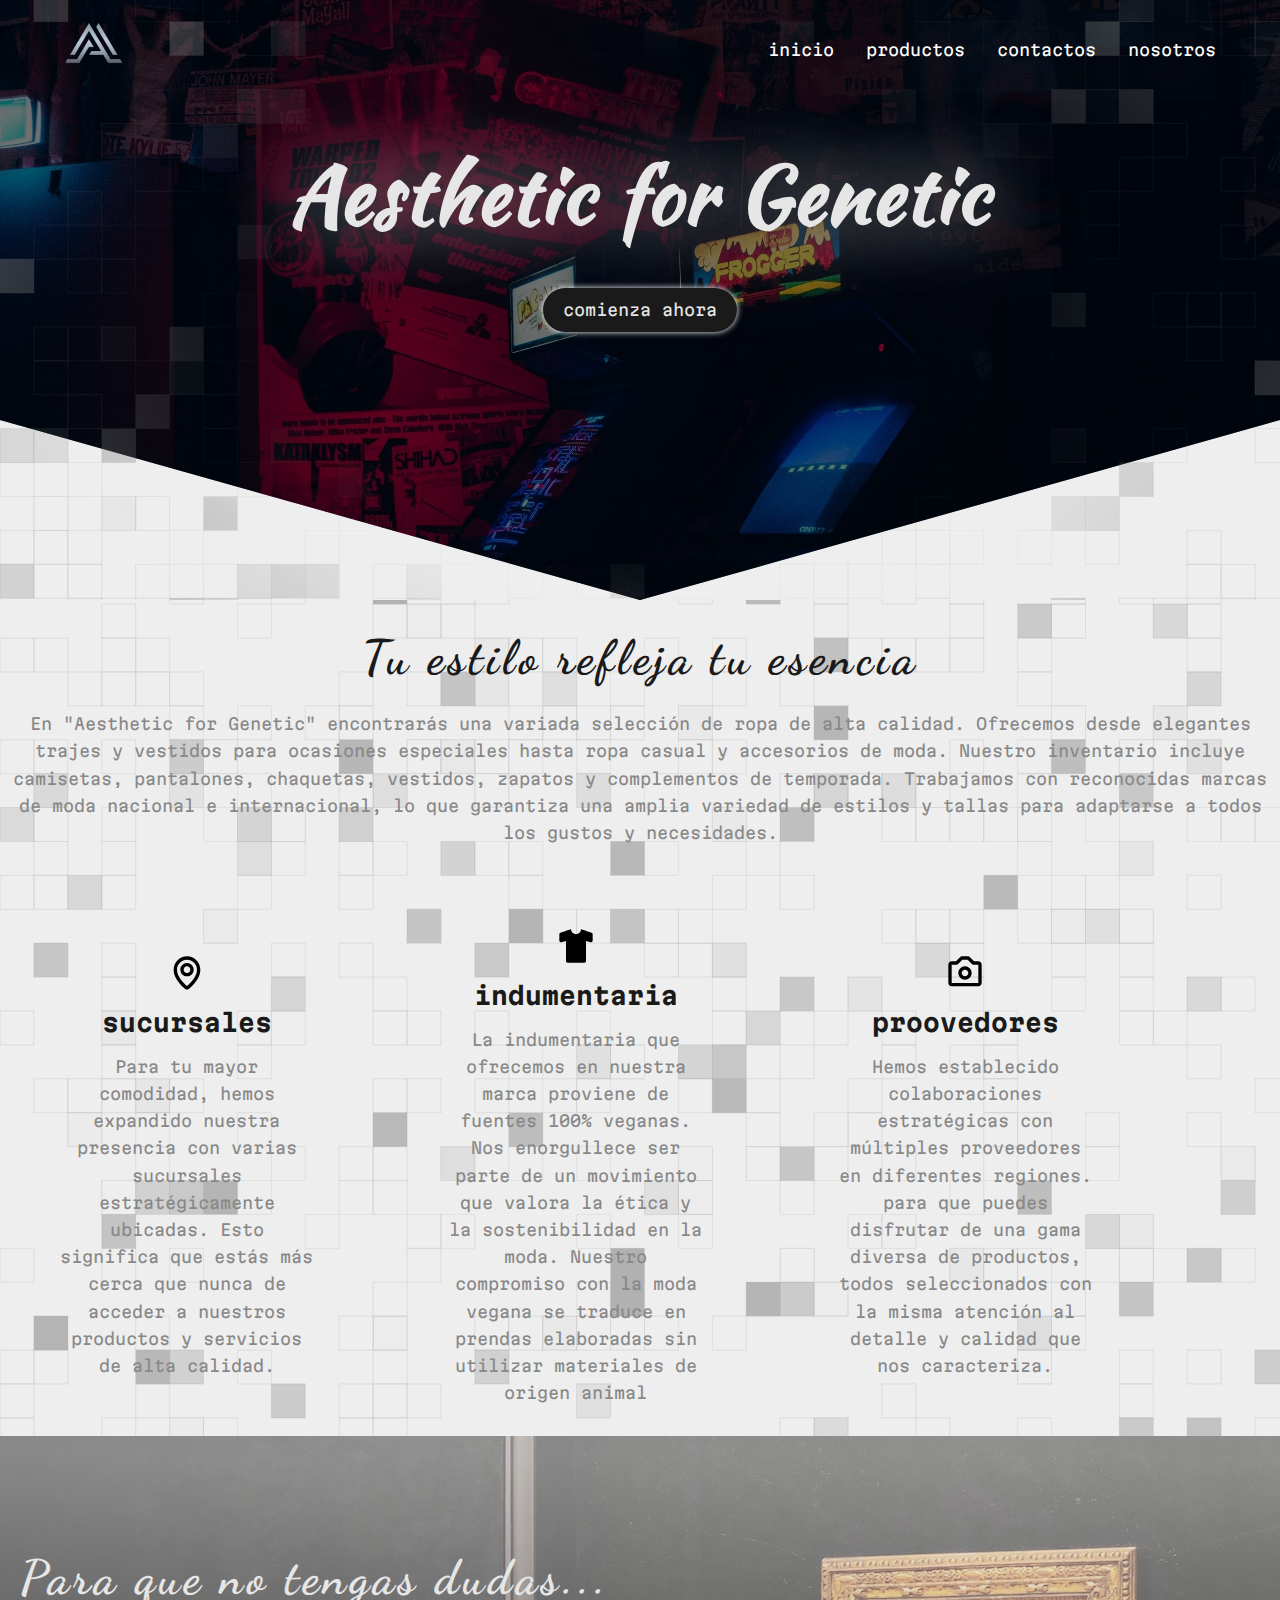
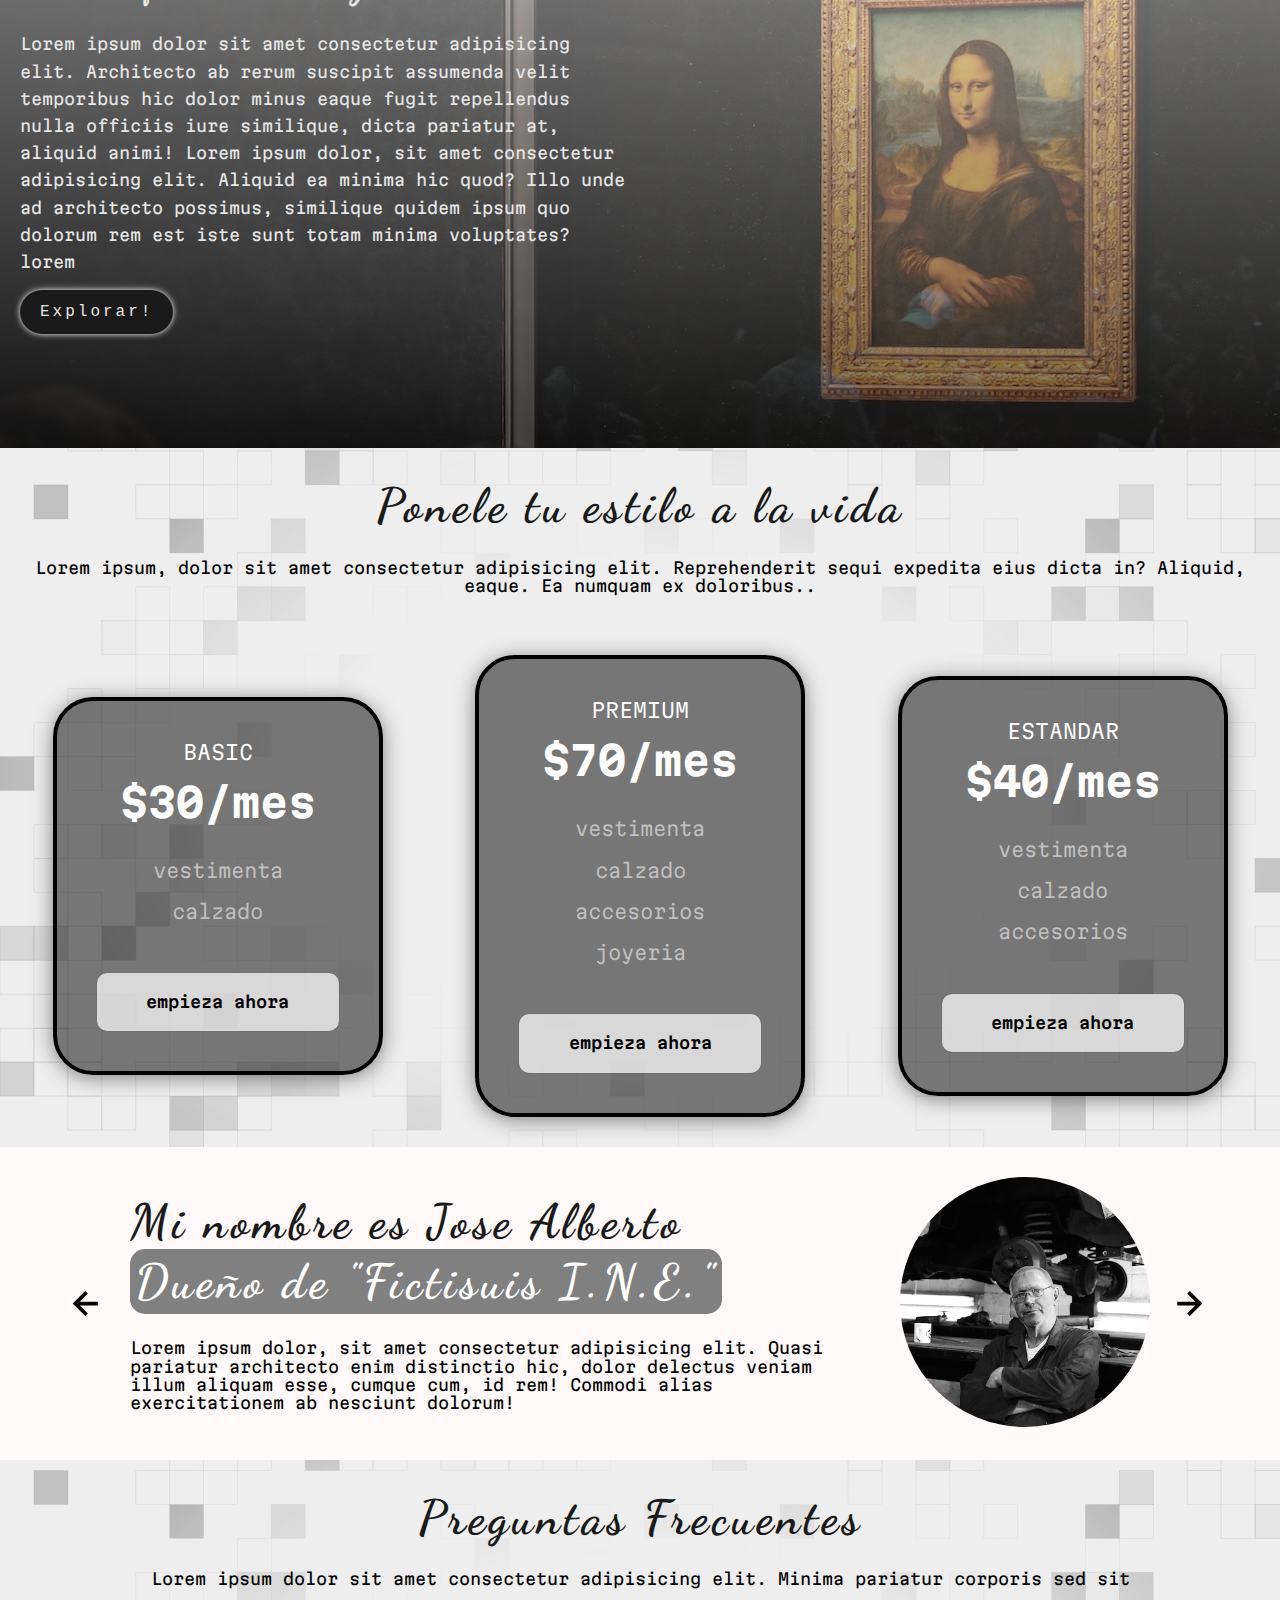
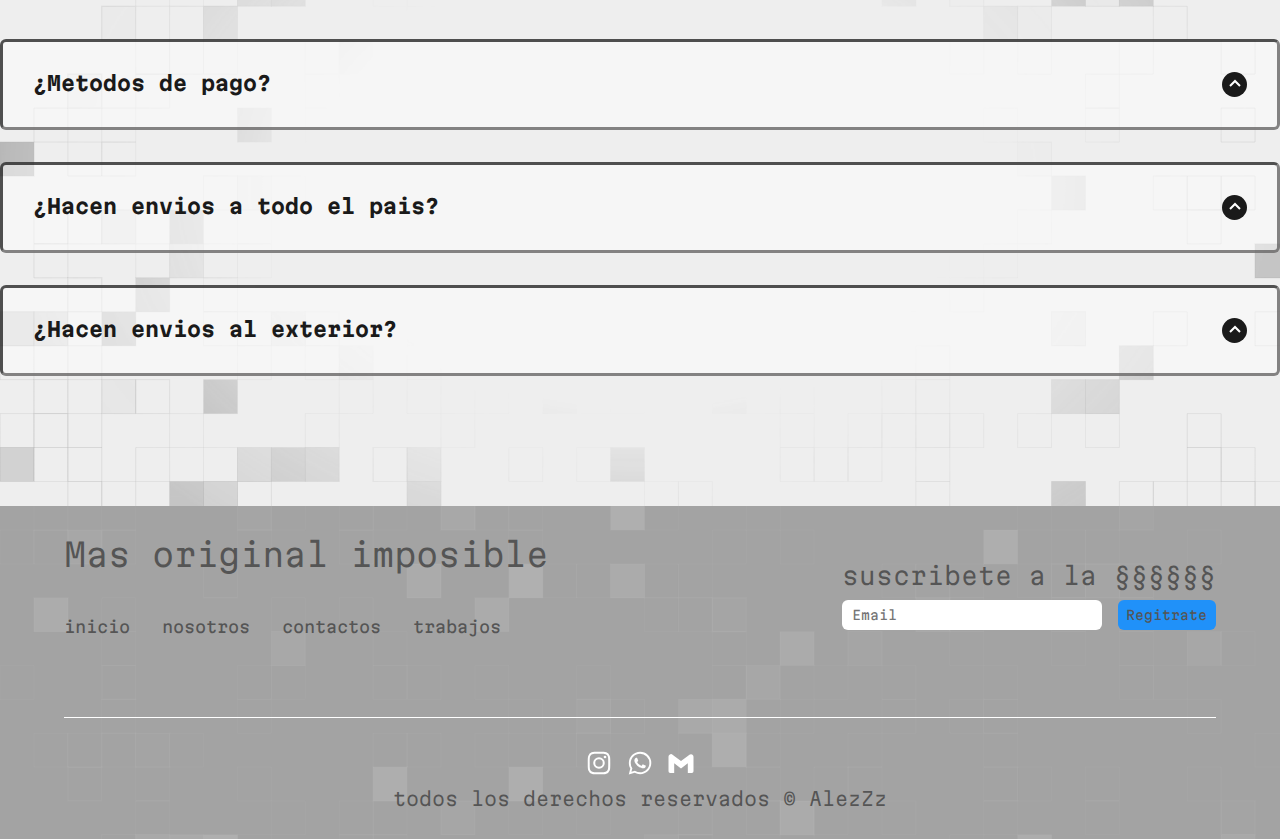
<file: index.html>
<!DOCTYPE html>
<html lang="en">
<head>
    <meta charset="UTF-8">
    <meta name="viewport" content="width=device-width, initial-scale=1.0">
    <title>A for G</title>
    <link rel="shortcut icon" href="./imagenes/logo.png" type="imagenes/x-icon" >
    <link rel="stylesheet" href="./css/normalize.css">
    <link rel="stylesheet" href="./css/style.css">
</head>
<body>
    
    <header class="hero">
        <nav class="nav container">
            <div class="nav_logo">
                <a href="index.html" class="nav_link"> <img src="./imagenes/logo.png" class="nav_logo"> </a>
            </div>


            <ul class="nav_link nav_link-menu">
                <li class="nav_items"><a href="index.html" class="nav_link"> inicio </a></li>
                <li class="nav_items"><a href="./trabajo.html" class="nav_link">productos</a></li>
                <li class="nav_items"><a href="./contactos.html" class="nav_link">contactos</a></li>
                <li class="nav_items"><a href="./nosotros.html" class="nav_link">nosotros </a></li>
                <img src="./imagenes/close.svg"  class="nav_close">
            </ul>  
            
           <div class="nav_menu">
            <img src="./imagenes/menu.svg" alt="" class="nav_img">
        </div>
        </nav>
        <section class="hero_container container" >
            <h1 class="hero_title">Aesthetic for Genetic</h1>

            <a id="comienzo" class="cta">comienza ahora</a>
        </section>
    </header>

    <main>
        <section class="container about">
            <h2 class="subtitle" >Tu estilo refleja tu esencia</h2>
            <p class="about_paragraph" >En "Aesthetic for Genetic" encontrarás una variada selección de ropa de alta calidad. Ofrecemos desde elegantes trajes y vestidos para ocasiones especiales hasta ropa casual y accesorios de moda. Nuestro inventario incluye camisetas, pantalones, chaquetas, vestidos, zapatos y complementos de temporada. Trabajamos con reconocidas marcas de moda nacional e internacional, lo que garantiza una amplia variedad de estilos y tallas para adaptarse a todos los gustos y necesidades.</p>
        
        <div class="about_main">
            <article class="about_icons">
                <img src="./imagenes/mpa.svg" class="about_icon">
                <h2 class="abouttitle">sucursales</h2>
                <p class="about_paragraph">Para tu mayor comodidad, hemos expandido nuestra presencia con varias sucursales estratégicamente ubicadas. Esto significa que estás más cerca que nunca de acceder a nuestros productos y servicios de alta calidad.</p>
            </article>

            <article class="about_icons">
                <img src="./imagenes/remera.svg" class="about_icon">
                <h2 class="abouttitle">indumentaria</h2>
                <p class="about_paragraph">La indumentaria que ofrecemos en nuestra marca proviene de fuentes 100% veganas. Nos enorgullece ser parte de un movimiento que valora la ética y la sostenibilidad en la moda. Nuestro compromiso con la moda vegana se traduce en prendas elaboradas sin utilizar materiales de origen animal</p>
            </article>

            <article class="about_icons">
                <img src="./imagenes/herramienta.svg" class="about_icon">
                <h2 class="abouttitle">proovedores</h2>
                <p class="about_paragraph"> Hemos establecido colaboraciones estratégicas con múltiples proveedores en diferentes regiones. para que puedes disfrutar de una gama diversa de productos, todos seleccionados con la misma atención al detalle y calidad que nos caracteriza.</p>
            </article>
        </div>
    </section>

    <section class="knowledge" id="presentacion">
        <div class="knowledge_container">
            <div class="knowledge_text">
                <h2 class="knowledge_subtitle subtitle" >Para que no tengas dudas...</h2>
                <p class="knowledge_paragraph">Lorem ipsum dolor sit amet consectetur adipisicing elit. Architecto ab rerum suscipit assumenda velit temporibus hic dolor minus eaque fugit repellendus nulla officiis iure similique, dicta pariatur at, aliquid animi! Lorem ipsum dolor, sit amet consectetur adipisicing elit. Aliquid ea minima hic quod? Illo unde ad architecto possimus, similique quidem ipsum quo dolorum rem est iste sunt totam minima voluptates? lorem</p>
                <a href="./trabajo.html" class="cta cta_know">Explorar!</a>
            </div>

            <figure class="knowledge_picture">
                <img src="./imagenes/elefante.svg" class="knowledge_img">
            </figure>

        </div>
    </section>

    <section class="price container">
        <h2 class="subtitle">Ponele tu estilo a la vida</h2>
        <p>Lorem ipsum, dolor sit amet consectetur adipisicing elit. Reprehenderit sequi expedita eius dicta in? Aliquid, eaque. Ea numquam ex doloribus..</p>
        
        <div class="price_table">
            <div class="price_element">
            <p class="price_name">BASIC</p>
            <h3 class="price_price">$30/mes</h3>

            <div class="price_items">
                <p class="price_features">vestimenta</p>
                <p class="price_features">calzado</p>
            </div>

            

            <a href="#" class="price_cta">empieza ahora</a>
        </div>

        <div class="price_element">
        <p class="price_name">PREMIUM</p>
        <h3 class="price_price">$70/mes</h3>

        <div class="price_items">
            <p class="price_features">vestimenta</p>
            <p class="price_features">calzado</p>
            <p class="price_features">accesorios</p>
            <p class="price_features">joyeria</p>
        </div>

        

        <a href="#" class="price_cta">empieza ahora</a>
       </div>
        
    <div class="price_element">
    <p class="price_name">ESTANDAR</p>
    <h3 class="price_price">$40/mes</h3>

    <div class="price_items">
        <p class="price_features">vestimenta</p>
        <p class="price_features">calzado</p>
        <p class="price_features">accesorios</p>
    </div>

    

    <a href="#" class="price_cta">empieza ahora</a>
    </div>


    </div>


    <div class="algo"></div>

    </section>

    <section class="testimony">
        <div class="testimony_container container">
            <img src="./imagenes/leftarrow.svg" class="testimony_arrow" id="before">

            <section class="testimony_body testimony_body--show" data-id="1">
                <div class="testimony_text">
                    <h2 class="subtitle">Mi nombre es Jose Alberto <span class="testimony_course">Dueño de "Fictisuis I.N.E."</span></h2>
                    <p class="testimony_review">Lorem ipsum dolor, sit amet consectetur adipisicing elit. Quasi pariatur architecto enim distinctio hic, dolor delectus veniam illum aliquam esse, cumque cum, id rem! Commodi alias exercitationem ab nesciunt dolorum!</p>
                </div>
                
                <figure class="testimony_picture">
                    <img src="./imagenes/viejo.jpg"  class="testimony_img">
                </figure>

            </section>

            <section class="testimony_body" data-id="2">
                <div class="testimony_text">
                    <h2 class="subtitle">Mi nombre es Tobi <span class="testimony_course">Empleado de AfG

                    </span></h2>
                    <p class="testimony_review">Lorem ipsum dolor, sit amet consectetur adipisicing elit. Quasi pariatur architecto enim distinctio hic, dolor delectus veniam illum aliquam esse,!</p>
                </div>
                
                <figure class="testimony_picture">
                    <img src="./imagenes/tobi.jpg"  class="testimony_img">
                </figure>

            </section>

            <section class="testimony_body " data-id="3">
                <div class="testimony_text">
                    <h2 class="subtitle">José Francisco <span class="testimony_course">Presidente Argentino</span></h2>
                    <p class="testimony_review">Lorem ipsum dolor sit amet consectetur adipisicing elit. Dicta neque consequuntur numquam ratione eius pariatur, odit quae aut tenetur ullam cumque quaerat possimus debitis accusantium voluptates delectus nihil veniam architecto?</p>
                </div>
                
                <figure class="testimony_picture">
                    <img src="./imagenes/fundador.jpg"  class="testimony_img">
                </figure>

            </section>


            <img src="./imagenes/rightarrow.svg" class="testimony_arrow" id="next">
        </div>
    </section>

    <section class="questions container">
        <h2 class="subtitle">Preguntas Frecuentes</h2>
        <p class="questions_paragraph">Lorem ipsum dolor sit amet consectetur adipisicing elit. Minima pariatur corporis sed sit </p>

        <section class="questions_container">
            <article class="questions_padding">
                <div class="questions_answer">
                    <h3 class="questions_title">¿Metodos de pago?
                        <span class="questions_arrow"> 
                            <img src="./imagenes/arrow.svg" class="questions_img">
                        </span>
                    </h3>

                    <p class="questions_show">Lorem ipsum dolor, sit amet consectetur adipisicing elit. Tempore dolores repellat doloribus quaerat vero animi fugiat, autem iste perspiciatis ipsum incidunt quo hic maxime consectetur vel eum reprehenderit illum esse!Lorem Lorem ipsum dolor sit amet consectetur adipisicing elit. Eum quaerat quam, recusandae, necessitatibus debitis est nemo doloribus ducimus nobis atque corporis illum. Temporibus quaerat voluptates nulla? Dicta minus repudiandae voluptatibus?</p>
                </div>
            </article>
            <article class="questions_padding">
                <div class="questions_answer">
                    <h3 class="questions_title">¿Hacen envios a todo el pais?
                        <span class="questions_arrow"> 
                            <img src="./imagenes/arrow.svg" class="questions_img">
                        </span>
                    </h3>

                    <p class="questions_show">Lorem ipsum dolor, sit amet consectetur adipisicing elit. Tempore dolores repellat doloribus quaerat vero animi fugiat, autem iste perspiciatis ipsum incidunt quo hic maxime consectetur vel eum reprehenderit illum esse!Lorem Lorem ipsum dolor sit amet consectetur adipisicing elit. Eum quaerat quam, recusandae, necessitatibus debitis est nemo doloribus ducimus nobis atque corporis illum. Temporibus quaerat voluptates nulla? Dicta minus repudiandae voluptatibus?</p>
                </div>
            </article>
            <article class="questions_padding">
                <div class="questions_answer">
                    <h3 class="questions_title">¿Hacen envios al exterior?
                        <span class="questions_arrow"> 
                            <img src="./imagenes/arrow.svg" class="questions_img">
                        </span>
                    </h3>

                    <p class="questions_show">Lorem ipsum dolor, sit amet consectetur adipisicing elit. Tempore dolores repellat doloribus quaerat vero animi fugiat, autem iste perspiciatis ipsum incidunt quo hic maxime consectetur vel eum reprehenderit illum esse!Lorem Lorem ipsum dolor sit amet consectetur adipisicing elit. Eum quaerat quam, recusandae, necessitatibus debitis est nemo doloribus ducimus nobis atque corporis illum. Temporibus quaerat voluptates nulla? Dicta minus repudiandae voluptatibus?</p>
                </div>
            </article>
        </section>

    </section>

    </main>

    <footer class="footer">
        <section class="footer_container container">
            <nav class="nav nav--footer">
                <h2 class="footer_title">Mas original imposible</h2>

             <ul class="nav_link nav_link--footer">
                <li class="nav_items">
                    <a href="#" class="nav_link_footer"> inicio </a>
                </li>
                <li class="nav_items">
                    <a href="./nosotros.html" class="nav_link_footer">nosotros</a>
                </li>
                <li class="nav_items">
                    <a href="./contactos.html" class="nav_link_footer">contactos</a>
                </li>
                <li class="nav_items">
                    <a href="./trabajo.html" class="nav_link_footer">trabajos</a>
                </li>
             </ul>

            </nav>

            <form class="footer_form">
                <h2 class="footer_newsletter">suscribete a la §§§§§§</h2>
                <div class="footer_inputs">
                    <input type="email" placeholder="Email" class="footer_input">
                    <input type="submit" value="Regitrate" class="footer_submit">
                </div>
            </form>

        </section>

        <section class="footer_copy container">
            <div class="footer_social">
                <a href="#" class="footer_icons"><img src="./imagenes/intagram.svg" class="footer_img"></a>
                <a href="#" class="footer_icons"><img src="./imagenes/whatsapp.svg" class="footer_img"></a>
                <a href="#" class="footer_icons"><img src="./imagenes/mail.svg" class="footer_img"></a>
            </div>
        
            <h3 class="footer_copyright">todos los derechos reservados &copy; AlezZz</h3>
        </section>

    </footer>

    <script src="./js/comienzo.js"></script>
    <script src="./js/slider.js"></script>
    <script src="./js/questions.js"></script>
    <script src="./js/menu.js"></script>
</body>
</html>
</file>
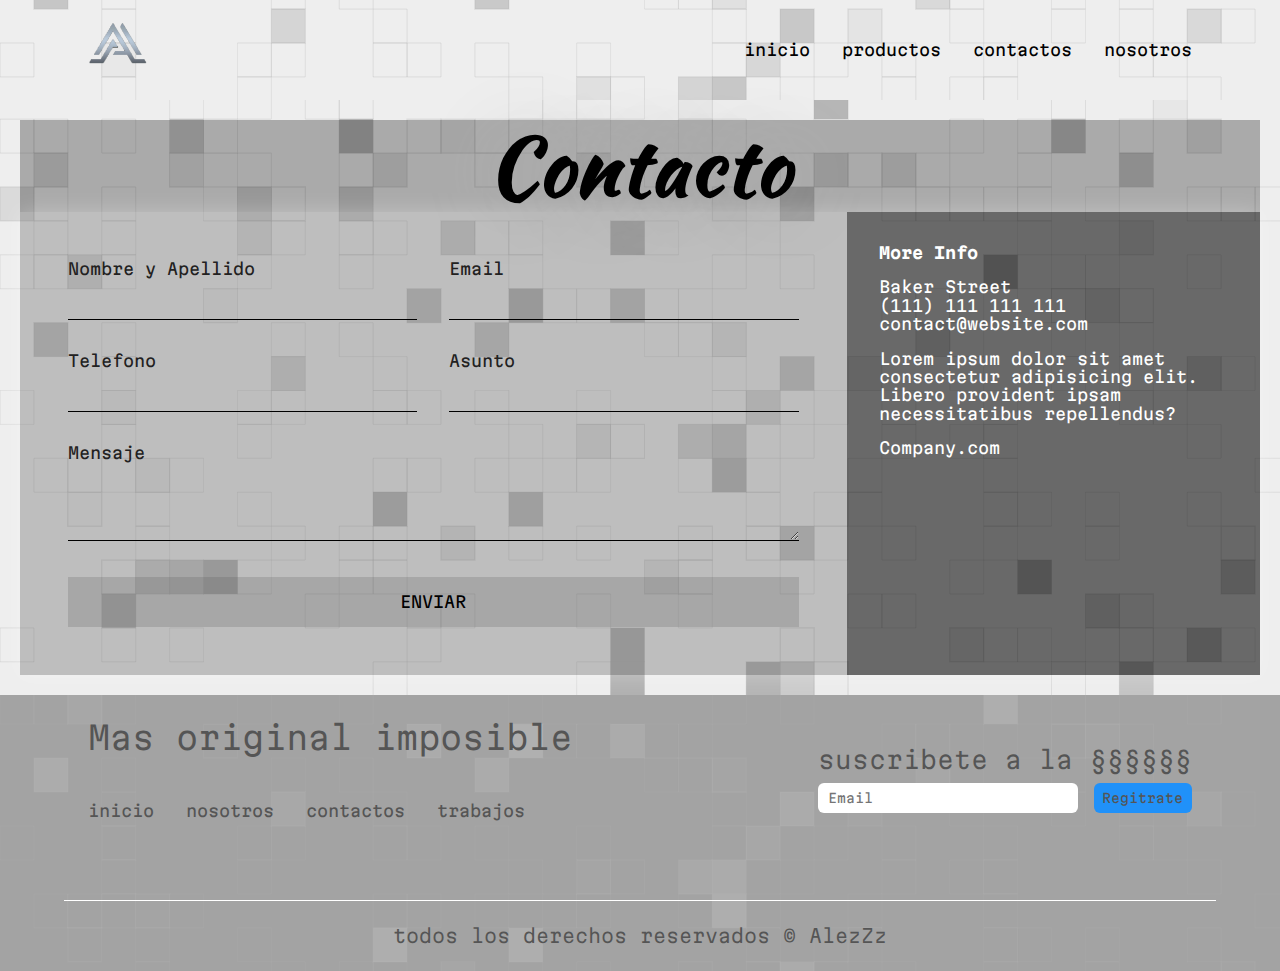
<file: contactos.html>
<!DOCTYPE html>
<html lang="es">
<head>
    <meta charset="UTF-8">
    <meta name="viewport" content="width=device-width, initial-scale=1.0">
    <title>A for G</title>
    <link rel="shortcut icon" href="./imagenes/logo.png" type="imagenes/x-icon" >
        <!-- FONT AWESOME -->
        <link rel="stylesheet" href="https://use.fontawesome.com/releases/v5.8.1/css/all.css" integrity="sha384-50oBUHEmvpQ+1lW4y57PTFmhCaXp0ML5d60M1M7uH2+nqUivzIebhndOJK28anvf" crossorigin="anonymous">
    <link rel="stylesheet" href="./css/normalize.css">
    <link rel="stylesheet" href="./css/st_contactos.css">
</head>
<body>
    
    <header class="hero">
        <nav class="nav container">
            <div class="nav_logo">
                <a href="index.html" class="nav_link"> <img src="./imagenes/logo.png" class="nav_logo"> </a>
            </div>


            <ul class="nav_link nav_link-menu">
                <li class="nav_items"><a href="./index.html" class="nav_link"> inicio </a></li>
                <li class="nav_items"><a href="./trabajo.html" class="nav_link">productos</a></li>
                <li class="nav_items"><a href="contactos.html" class="nav_link">contactos</a></li>
                <li class="nav_items"><a href="./nosotros.html" class="nav_link">nosotros </a></li>
                <img src="./imagenes/close.svg"  class="nav_close">
            </ul>  
            
           <div class="nav_menu">
            <img src="./imagenes/menu.svg"  class="nav_img">
        </div>
        </nav>
    </header>

    <div class="content">

        <h1 class="logo">Contacto</h1>

        <div class="contact-wrapper animated bounceInUp">
            <div class="contact-form">
                <form action="">
                    <p>
                        <label>Nombre y Apellido</label>
                        <input type="text" name="fullname">
                    </p>
                    <p>
                        <label>Email</label>
                        <input type="email" name="email">
                    </p>
                    <p>
                        <label>Telefono</label>
                        <input type="tel" name="phone">
                    </p>
                    <p>
                        <label>Asunto</label>
                        <input type="text" name="affair">
                    </p>
                    <p class="block">
                       <label>Mensaje</label> 
                        <textarea name="message" rows="3"></textarea>
                    </p>
                    <p class="block">
                        <button>
                            Enviar
                        </button>
                    </p>
                </form>
            </div>
            <div class="contact-info">
                <h4>More Info</h4>
                <ul>
                    <li><i class="fas fa-map-marker-alt"></i> Baker Street</li>
                    <li><i class="fas fa-phone"></i> (111) 111 111 111</li>
                    <li><i class="fas fa-envelope-open-text"></i> contact@website.com</li>
                </ul>
                <p>Lorem ipsum dolor sit amet consectetur adipisicing elit. Libero provident ipsam necessitatibus repellendus?</p>
                <p>Company.com</p>
            </div>
        </div>

    </div>


    <footer class="footer">
        <section class="footer_container container">
            <nav class="nav nav--footer">
                <h2 class="footer_title">Mas original imposible</h2>

             <ul class="nav_link nav_link--footer">
                <li class="nav_items">
                    <a href="./index.html" class="nav_link_footer"> inicio </a>
                </li>
                <li class="nav_items">
                    <a href="./nosotros.html" class="nav_link_footer">nosotros </a>
                </li>
                <li class="nav_items">
                    <a href="./contactos.html" class="nav_link_footer">contactos</a>
                </li>
                <li class="nav_items">
                    <a href="./trabajo.html" class="nav_link_footer">trabajos</a>
                </li>
             </ul>

            </nav>

            <form class="footer_form">
                <h2 class="footer_newsletter">suscribete a la §§§§§§</h2>
                <div class="footer_inputs">
                    <input type="email" placeholder="Email" class="footer_input">
                    <input type="submit" value="Regitrate" class="footer_submit">
                </div>
            </form>

        </section>

        <section class="footer_copy container">
            <!-- <div class="footer_social">
                <a href="#" class="footer_icons"><img src="./imagenes/intagram.svg" class="footer_img"></a>
                <a href="#" class="footer_icons"><img src="./imagenes/whatsapp.svg" class="footer_img"></a>
                <a href="#" class="footer_icons"><img src="./imagenes/mail.svg" class="footer_img"></a>
            </div> -->
        
            <h3 class="footer_copyright">todos los derechos reservados &copy; AlezZz</h3>
        </section>

    </footer>

    <!-- <script src="./js/comienzo.js"></script>
    <script src="./js/slider.js"></script>
    <script src="./js/questions.js"></script>
    <script src="./js/menu.js"></script> -->
</body>
</html>
</file>
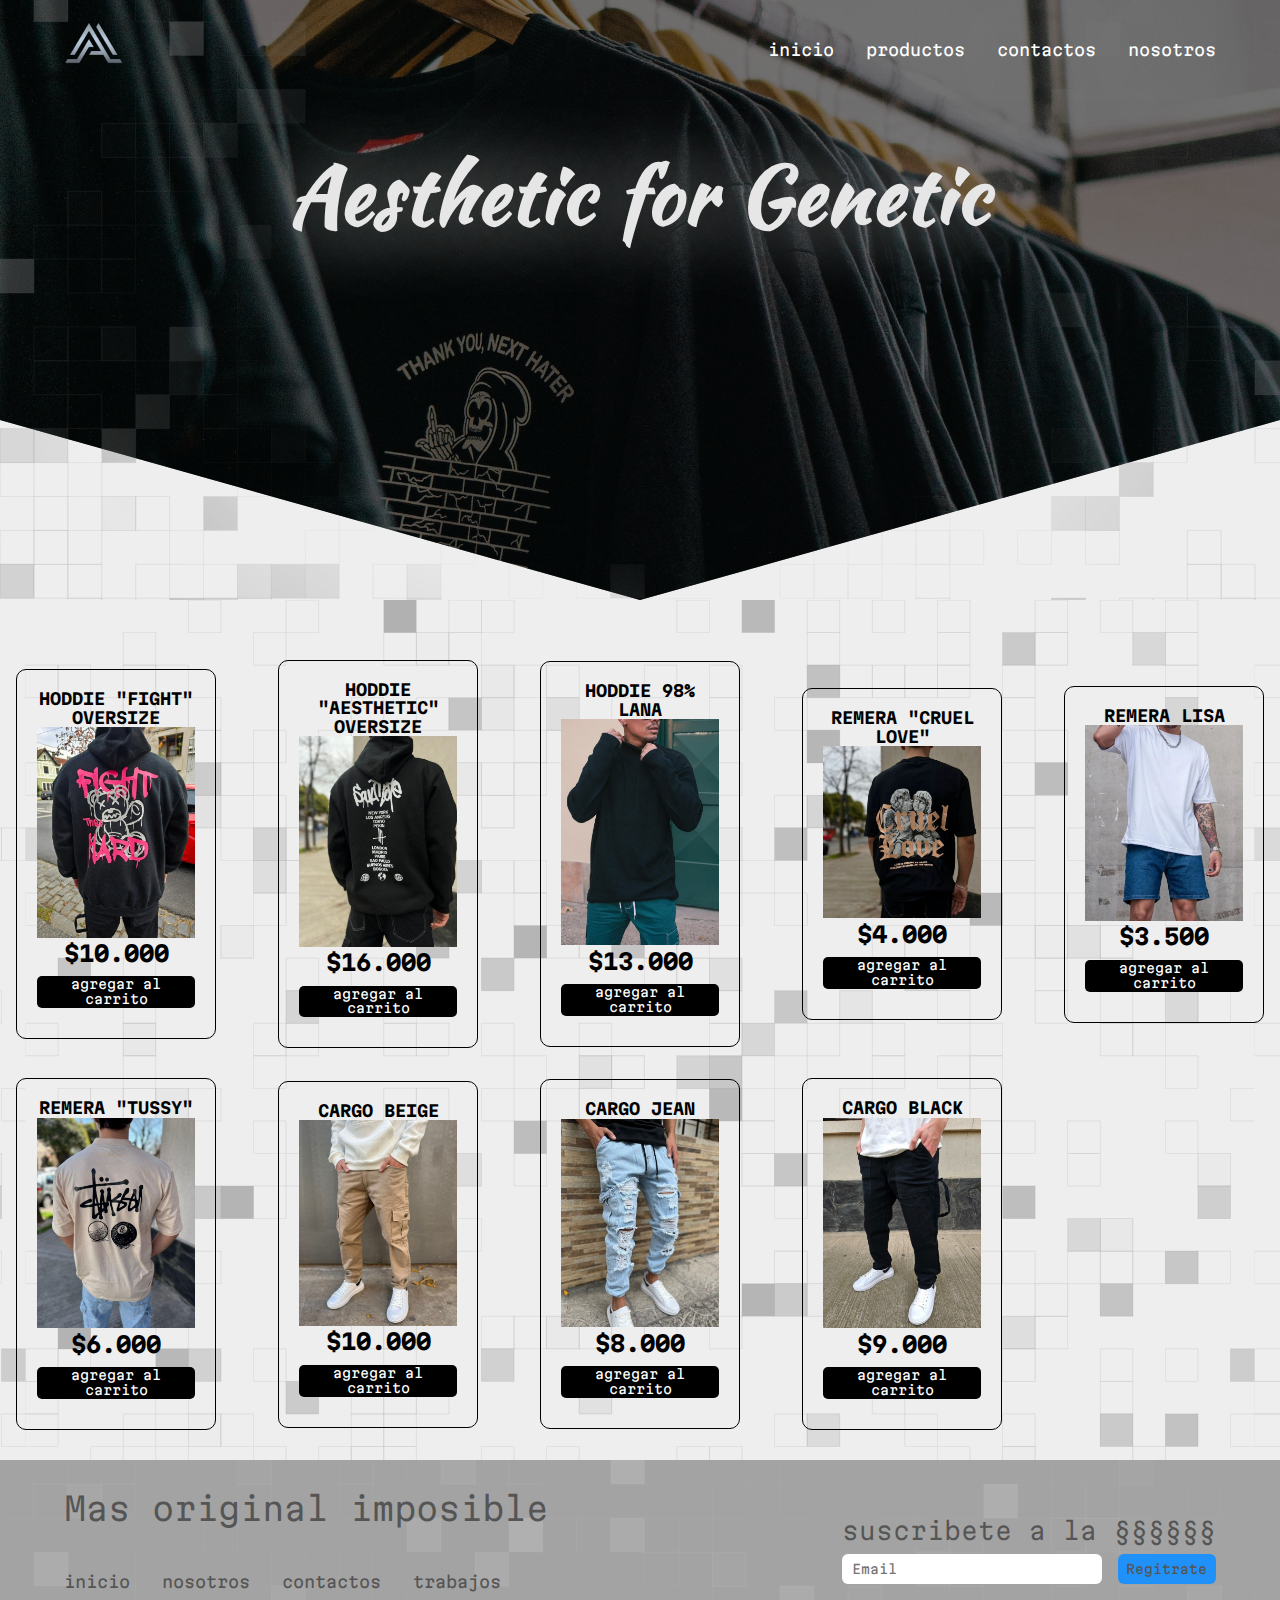
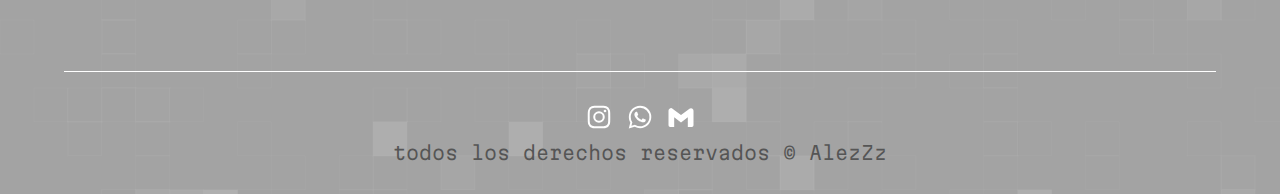
<file: trabajo.html>
<!DOCTYPE html>
<html lang="en">
<head>
    <meta charset="UTF-8">
    <meta name="viewport" content="width=device-width, initial-scale=1.0">
    <title>A for G</title>
    <link rel="shortcut icon" href="./imagenes/logo.png" type="imagenes/x-icon" >
    <link rel="stylesheet" href="./css/normalize.css">
    <link rel="stylesheet" href="./css/st_trabajo.css">
</head>
<body>
    
    <header class="hero">
        <nav class="nav container">
            <div class="nav_logo">
                <a href="index.html" class="nav_link"> <img src="./imagenes/logo.png" class="nav_logo"> </a>
            </div>


            <ul class="nav_link nav_link-menu">
                <li class="nav_items"><a href="./index.html" class="nav_link"> inicio </a></li>
                <li class="nav_items"><a href="trabajo.html" class="nav_link">productos</a></li>
                <li class="nav_items"><a href="./contactos.html" class="nav_link">contactos</a></li>
                <li class="nav_items"><a href="./nosotros.html" class="nav_link">nosotros </a></li>
                <img src="./imagenes/close.svg"  class="nav_close">
            </ul>  
            
           <div class="nav_menu">
            <img src="./imagenes/menu.svg"  class="nav_img">
        </div>
        </nav>
        <section class="hero_container container" >
            <h1 class="hero_title">Aesthetic for Genetic</h1>

        </section>
    </header>

    <section class="contenedor">
        <div class="contenedor_items">
            <div class="item">
                <span class="titulo_item">Hoddie "Fight" Oversize</span>
                    <img src="./imagenes/clothes/buzoFight.jpg" alt="" class="img_item">
                <span class="precio_item">$10.000</span>
                <button class="boton_item">agregar al carrito</button>
            </div>

            <div class="item">
                <span class="titulo_item">Hoddie "Aesthetic" Oversize </span>
                    <img src="./imagenes/clothes/buzoNasa.jpg" alt="" class="img_item">
                <span class="precio_item">$16.000</span>
                <button class="boton_item">agregar al carrito</button>
            </div>

            <div class="item">
                <span class="titulo_item">Hoddie 98% Lana</span>
                    <img src="./imagenes/clothes/buzoR&M.jpg" alt="" class="img_item">
                <span class="precio_item">$13.000</span>
                <button class="boton_item">agregar al carrito</button>
            </div>

            <div class="item">
                <span class="titulo_item">Remera "Cruel Love"</span>
                    <img src="./imagenes/clothes/remeraCrueLove.jpg" alt="" class="img_item">
                <span class="precio_item">$4.000</span>
                <button class="boton_item">agregar al carrito</button>
            </div>

            <div class="item">
                <span class="titulo_item">Remera lisa </span>
                    <img src="./imagenes/clothes/remeraLisa.jpg" alt="" class="img_item">
                <span class="precio_item">$3.500</span>
                <button class="boton_item">agregar al carrito</button>
            </div>

            <div class="item">
                <span class="titulo_item">Remera "Tussy"</span>
                    <img src="./imagenes/clothes/remeraTussy.jpg" alt="" class="img_item">
                <span class="precio_item">$6.000</span>
                <button class="boton_item">agregar al carrito</button>
            </div>

            <div class="item">
                <span class="titulo_item">Cargo beige</span>
                    <img src="./imagenes/clothes/cargoBeige.jpg" alt="" class="img_item">
                <span class="precio_item">$10.000</span>
                <button class="boton_item">agregar al carrito</button>
            </div>

            <div class="item">
                <span class="titulo_item">Cargo Jean</span>
                    <img src="./imagenes/clothes/cargoBlue.jpg" alt="" class="img_item">
                <span class="precio_item">$8.000</span>
                <button class="boton_item">agregar al carrito</button>
            </div>

            <div class="item">
                <span class="titulo_item">Cargo Black</span>
                    <img src="./imagenes/clothes/cargoBlack.jpg" alt="" class="img_item">
                <span class="precio_item">$9.000</span>
                <button class="boton_item">agregar al carrito</button>
            </div>



        </div>

        
        <div class="carrito">
    <div class="header_carrito">
        <h2>tu carrito</h2>
    </div>

    <div class="carrito_items">

        <!--
        <div class="carrito-item">
            <img src="./imagenes/clothes/buzoFight.jpg" alt="" width="80px">
            <div class="carrito_item_detalles">
                <span class="carrito_item_titulo">box 1</span>
                <div class="selector_cantidad">
                    <img src="./imagenes/minus.svg" class="fa-solid fa-minus restar-cantidad">
                    <input type="text" value="1" class="carrito_item_cantidad" disabled>
                    <img src="./imagenes/plus.svg" class="fa-solid fa-plus sumar-cantidad">
                 </div>
                 <span class="carrito_item_precio">$1.111</span>
            </div>
            <span class="btn_eliminar">
                <img src="./imagenes/trash.svg" alt="" class="fa-solid fa-trash">
            </span>
        </div>

        <div class="carrito-item">
            <img src="./imagenes/clothes/buzoNasa.jpg" alt="" width="80px">
            <div class="carrito_item_detalles">
                <span class="carrito_item_titulo">box 2</span>
                <div class="selector_cantidad">
                    <img src="./imagenes/minus.svg" class="fa-solid fa-minus restar-cantidad">
                    <input type="text" value="2" class="carrito_item_cantidad" disabled>
                    <img src="./imagenes/plus.svg" class="fa-solid fa-plus sumar-cantidad">
                 </div>
                 <span class="carrito_item_precio">$2.222</span>
            </div>
            <span class="btn_eliminar">
                <img src="./imagenes/trash.svg" alt="" class="fa-solid fa-trash">
            </span>
        </div>
    -->
        
    </div>

    <div class="carrito_total">
        <div class="fila">
            <strong>tu total</strong>
            <span class="carrito_precio_total">
                $0,00
            </span>
        </div>
        <button class="btn_pagar">pagar<img src="./imagenes/bag.svg" alt=""></button>
    </div>

    </div>

</section>



    <footer class="footer">
        <section class="footer_container container">
            <nav class="nav nav--footer">
                <h2 class="footer_title">Mas original imposible</h2>

             <ul class="nav_link nav_link--footer">
                <li class="nav_items">
                    <a href="#" class="nav_link_footer"> inicio </a>
                </li>
                <li class="nav_items">
                    <a href="#" class="nav_link_footer">nosotros </a>
                </li>
                <li class="nav_items">
                    <a href="#" class="nav_link_footer">contactos</a>
                </li>
                <li class="nav_items">
                    <a href="#" class="nav_link_footer">trabajos</a>
                </li>
             </ul>

            </nav>

            <form class="footer_form">
                <h2 class="footer_newsletter">suscribete a la §§§§§§</h2>
                <div class="footer_inputs">
                    <input type="email" placeholder="Email" class="footer_input">
                    <input type="submit" value="Regitrate" class="footer_submit">
                </div>
            </form>

        </section>

        <section class="footer_copy container">
            <div class="footer_social">
                <a href="#" class="footer_icons"><img src="./imagenes/intagram.svg" class="footer_img"></a>
                <a href="#" class="footer_icons"><img src="./imagenes/whatsapp.svg" class="footer_img"></a>
                <a href="#" class="footer_icons"><img src="./imagenes/mail.svg" class="footer_img"></a>
            </div>
        
            <h3 class="footer_copyright">todos los derechos reservados &copy; AlezZz</h3>
        </section>

    </footer>

    <script src="./js/trabajo.js" async></script>

</body>
</html>
</file>
<file: css/style.css>
@import url('https://fonts.googleapis.com/css2?family=IBM+Plex+Serif:wght@100&family=Kaushan+Script&family=Martian+Mono:wght@300;400;600;700&display=swap');
  @import url('https://fonts.googleapis.com/css2?family=Dancing+Script&family=IBM+Plex+Serif:wght@100&family=Kaushan+Script&family=Martian+Mono:wght@300;400;600;700&display=swap');

  :root{
    --padding-container: 30px 0;
    --color-title: #1a1a1a;
    background-color: #eee;
  }
  
  body{
    font-family: 'IBM Plex Serif', serif;
    font-family: 'Martian Mono', monospace;

  }

  .container{
    width: 90%;
    margin: 0 auto;
    overflow: hidden;
    padding: var(--padding-container);
  }

  .hero{
    width: 100%;
    height: 100vh;
    min-height: 600px;
    max-height: 800px;
    position: relative;
    display: grid;
    grid-template-rows: 100px 1fr;
    color: #e6e6e6;
    text-shadow: 1px 1px 80px  #fff;
    /*-----bckg-----*/
    width: 100%;
    height: 100%;
    background-size: cover;
    background-position: center center;
    background-repeat: repeat;
    background-image: url('../imagenes/fondoprice.png');
    /*-----bckg-----*/
  }

  .hero::before{
    position: absolute;
    content: "";
    position: absolute;
    top: 0;
    left: 0;
    width: 100%;
    height: 100%;
    background-image: linear-gradient(180deg, #0000008c 0%, #0000008c 100%), url('../imagenes/zzz.jpg');
    background-size: cover;
    clip-path: polygon(50% 0%, 100% 0, 100% 35%, 100% 70%,  50% 100%,  0% 70%, 0% 35%, 0 0);
    z-index: -1;
  }
  

  /*---NAV---*/
  .nav{
    --padding-container: 0;
    height: 100%;
    display: flex;
    align-items: center;
  }

  .nav_logo{
    padding-bottom: 8px;
    width: 60px;
    background-color: #fff0;
    
  }

  .nav_items{
    list-style: none;
    text-decoration: underline 0px #0000;
    transition: all 1s;

  }

    .nav_items:hover{
    text-decoration: underline 1.5px #af9595 ;
    transition: all 1s ;
  }

  .nav_link{
    margin-left: auto;
    padding: 0;
  }

  .nav_link{
    color: #fff;
    text-decoration: none;
    display: grid;
    grid-auto-flow: column;
    grid-auto-columns: max-content;
    gap: 2em;
  }

  .nav_menu{
    margin-left: auto;
    cursor: pointer;
    display: none;
  }
  .nav_img{
    
  display: block;
  width: 30px;

  }

.nav_close{
 display: var(--show, none);
}


/*---HERO_CONTAINER---*/

.hero_container{
  max-width: 800px;
  display: grid;
  --padding-container:0;
  grid-auto-rows: max-content;
  align-items: center;
  gap: 3rem;
  padding-bottom: 100px;
  padding-top: 3rem;
  text-align: center;

  

}


.hero_title{
  letter-spacing: 2px;
  font-size: 5rem;
  text-shadow: 3px 0px 80px  #b4b4b4;
  font-family: 'Kaushan Script', cursive;
  transition: all .5s;
}

.hero_title:hover{
  scale: 1.05;
  text-shadow: 3px 0px 75px  #ffffff;
  transition: all .5s;
}


.cta{
  display: inline-block;
  background-color: #1a1a1a;
  justify-self:center;
  color: #e6e6e6;
  text-decoration: none;
  padding: 13px 20px;
  border-radius: 30px;
  box-shadow: 0px 0px 6px #fff;
  cursor: pointer;
  font-family: 'Martian Mono', monospace;
  transition: .5s;
}

.cta:hover{
  box-shadow: 0px 0px 8px #fff;
  transition: .5s;
}

/*---ABOUT---*/

.about{
  text-align: center;

  /*-----bckg-----*/
  width: 100%;
  height: 100%;
  background-size: cover;
  background-position: center center;
  background-repeat: repeat;
  background-image: url('../imagenes/fondogeneral.png');
  /*-----bckg-----*/
}

.subtitle{
  letter-spacing: 4px;
  color: var(--color-title);
  font-size: 3rem;
  margin-bottom: 25px;
  text-decoration: underline #0000;
  transition: all 1s;
  font-family: 'Dancing Script', cursive;
}
.subtitle:hover{
  text-decoration: underline #313131;
  transition: all 1s;
}
.abouttitle{
  color: #1a1a1a;
  transition: 1s;
}

.abouttitle:hover{
  text-shadow: 0px 3px 45px  #1a1a1a;
  transition: all .5s;
}

.about_paragraph{
  line-height: 1.7;
  color: #888888;
  transition: all .7s;
}
.about_paragraph:hover{
  --color-title: #aaa;
  color: #000;
  text-shadow: 0px 0px 15px #888;
  transition: all .5s;
}

.about_main{
  padding-top: 80px;
  display: grid;
  width: 90%;
  gap: 1em;
  overflow: hidden;
  grid-template-columns: repeat(auto-fit, minmax(260px, auto));
}

.about_icons{
  display: grid;
  gap: 1em;
  justify-items: center;
  width: 260px;
  overflow: hidden;
  margin: auto;
}

.about_icon{
  width: 40px;
}

/*---KNOWLEDGE---*/

.knowledge{
  padding: 0 20px;
  background-image: linear-gradient(180deg, #ffffff75 20px, #00000088 100%), url('../imagenes/fondo21.jpg');
  object-fit: none;
  width: 100%;

}

.knowledge_container{
  display: grid;
  grid-template-columns: 1fr 1fr;
  gap: 1em;
  align-items: center;
  justify-content: center;
}

.knowledge_subtitle{
  color: #e6e6e6;
}

.knowledge_paragraph{
  line-height: 1.7;
  margin-bottom: 15px;
  color: #e6e6e6;
}

.knoledge_picture{
  max-width: 500px;
}

.knowledge_img{
  width: 100%;
  display: block;
}
.cta_know{
  font-family: 'Courier New', Courier, monospace;
  letter-spacing: 3px;
}

/*---PRICE---*/

.price{
  width: 100vw;
  text-align: center;

    width: 100%;
    height: 100%;
    background-size: cover;
    background-position: center center;
    background-repeat: repeat;
    background-image: url('../imagenes/fondoprice.png');
  }
  

.price_table{
  padding-top: 60px;
  display: flex;
  flex-wrap: wrap;
  gap: 	2.5em;
  justify-content: space-evenly;
  align-items: center;
}

.price_element{
  background-color: #00000081 ;
  border: 4px  solid #000;
  box-shadow: 0px 3px 20px #1a1a1a80;
  text-align: center;
  border-radius: 40px;
  width: 330px;
  padding: 40px;
  --color-plan: #ffffff;
  --color-price: #ffffff;
  --bg-cta: #ffffffb6;
  --color-cta: #000000;
  --color-items: #c2c0c0;
  transition: .5s;
}

.price_element:hover{
scale: 1.07;
  background-color: #000000ec;
  --color-plan: rgb(255 255 255 / 75%);
  --color-price: #fff;
  --bg-cta: #808080;
  --color-cta: #fff;
  --color-items: #fff;
  transition: all .7s ;
  
}


.price_name{
  color: var(--color-plan);
  margin-bottom: 15px;
  font-weight: 300;
  font-size: 20px;
}

.price_price{
  font-size: 2.5rem;
  color: var(--color-price);
}

.price_items{
  margin-top: 35px;
  display: grid;
  gap: 1em;
  font-weight: 300;
  font-size: 1.2rem;
  margin-bottom: 50px;
  color: var(--color-items);
}

.price_cta{
  display: block;
  padding: 20px 0px;
  border-radius: 10px;
  text-decoration: none;
  font-weight: 600;
  color: var(--color-cta);
  background-color: var(--bg-cta);
  box-shadow: 0 0 1px rgba(0, 0, 0, .5);
}


/*---TESTIMONY---*/

.testimony{
  background-color: #fff9f9;
  
}

.testimony_container{
  display: grid;
  grid-template-columns: 50px 1fr 50px;
  gap: 1em;
  align-items: center;
}

.testimony_body{
  display: grid;
  grid-template-columns: 1fr max-content;
  justify-content: space-between; 
  align-items: center;
  gap: 2em;
  grid-column: 2/3;
  grid-row: 1/2;
  opacity: 0;
  pointer-events: none;
}

.testimony_body--show{
  pointer-events: unset;
  opacity: 1;
  transition: all 1.5s ease-in-out;
}

.testimony_img{
  width: 250px;
  height: 250px;
  border-radius: 50%;
  object-fit: cover;
  object-position: 50% 30%;
}

.testimony_text{
  max-width: 700px;
}

.testimony_course{
  background-color: #808080;
  color: #fff;
  display: inline-block;
  padding: 5px;
  border-radius: 15px;
}

.testimony_arrow{
  width: 90%;
  cursor: pointer;
}

/*---QUESTIONS---*/

.questions{
  text-align: center;
    /*-----bckg-----*/
    width: 100%;
    height: 100%;
    background-size: cover;
    background-position: center center;
    background-repeat: repeat;
    background-image: url('../imagenes/fondoprice.png');
    /*-----bckg-----*/
}

.questions_container{
  display: grid;
  gap: 2em;
  padding-top: 50px;
  padding-bottom: 100px;
}

.questions_padding{
  background-color: #ffffff79;
  padding: 0;
  transition: padding .3s;
  border: 3px inset #4d4c4cad;
  border-radius: 6px;
}

.questions_padding--add{
  padding-bottom: 30px;
}

.questions_answer{
  padding: 0 30px 0;
  overflow: hidden;
}

.questions_title{
  text-align: left;
  display: flex;
  font-size: 20px;
  padding: 30px 0 30px;
  cursor: pointer;
  color: var(--color-title);
  justify-content: space-between;
}

.questions_arrow{
  border-radius: 50%;
  background-color: var(--color-title);
  width: 25px;
  height: 25px;
  display: flex;
  justify-content: center;
  align-items: center;
  align-self: flex-end;
  margin-left: 10px;
  transition:  transform .3s;
}

.questions_arrow--rotate{
  transform: rotate(180deg);
}

.questions_show{
  text-align: left;
  height: 0;
  transition: height .3s;
}

.questions_img{
  display: block;
}

.questions_copy{
  width: 60%;
  margin: 0 auto;
  margin-bottom: 30px;
}

/*---FOOTER---*/

.footer{
  background-color: #00000050;
      /*-----bckg-----*/
      width: 100%;
      height: 100%;
      background-size: cover;
      background-position: center center;
      background-repeat: repeat;
      background-image: url('../imagenes/fondogeneral.png');
      /*-----bckg-----*/
}

.footer_title{
  font-weight: 300;
  font-size: 2rem;
  margin-bottom: 30px;
}

.footer_title, .footer_newsletter{
  color: #555;
  font-weight: 300;
}

.footer_container{
  display: flex;
  justify-content: space-between;
  align-items: center;
  border-bottom: 1px solid #fff;
  padding-bottom: 60px;
}

.nav--footer{
  padding-bottom: 20px;
  display: grid;
  gap: 1em;
  grid-auto-flow: row;
  height: 100%;
}

.nav_link--footer{
  display: flex;
  margin: 0;
  margin-right: 20px;
  flex-wrap: wrap;
}

.nav_link_footer{
  color: #555;
  text-decoration: none;
  display: grid;
  grid-auto-flow: column;
  grid-auto-columns: max-content;
  gap: 2em;
}

.footer_inputs{
  margin-top: 10px;
  display: flex;
  overflow: hidden;
}

.footer_input{
  background-color: #fff;
  width: 80%;
  height: 30px;
  display: block;
  padding-left: 10px;
  border-radius: 6px;
  font-size: 1vmax;
  outline: none;
  border: none;
  margin-right: 16px;

}

.footer_submit{
  margin-left: auto;
  display: inline-block;
  height: 30px;
  padding: 0 20x;
  width: 30%;
  background-color: #2091f9;
  border: none;
  font-size: 1vmax;
  color: #555;
  border-radius: 6px;
  cursor: pointer;
  transition: all .4s;
}

.footer_submit:hover{
  background-color: #97f;
  color: #000;
  transition: all .3s;
}

.footer_copy{
  --pading-container:30px 0;
  text-align: center;
  color: #555;
}

.footer_copyright{
  font-weight: 300;
}

.footer_icons{
  display: inline-flex;
  margin-bottom: 10px;
}

.footer_img{
  width: 30px;
}

/*---media_queries*/

@media (max-width:800px){
  .nav_menu{
    display: block;
  }

  .nav_link-menu{
    position:fixed;
    background-color: #012;
    top: 0;
    left: 0;
    height: 100%;
    width: 100%;
    display: flex;
    flex-direction: column;
    justify-content: space-between;
    align-items: center;
    z-index: 100;
    opacity: 0;
    pointer-events: none;
    transition: .7s opacity;
  }

  .nav_link--show{
    --show: block;
    opacity: 1;
    pointer-events: unset;

  }

  .nav_close{
    position: absolute;
    top: 30px;
    right: 30px;
    width: 30px;
    cursor: pointer;
  }

  .hero_title{
    font-size: 2.5rem;
  }

  .about_main{
    gap: 2em;
  }

  .about_icons:last-of-type{
    grid-column: 1/-1;
  }

  .knowledge_container{
    grid-template-columns: 1fr;
    grid-template-rows: max-content 1fr;
    gap: 3em;
  }

  .knoledge_picture{
    grid-row: 1/2;
  }
}
</file>
<file: css/st_contactos.css>
@import url('https://fonts.googleapis.com/css2?family=IBM+Plex+Serif:wght@100&family=Kaushan+Script&family=Martian+Mono:wght@300;400;600;700&display=swap');



:root{
  --padding-container: 30px 0;
  --color-title: #1a1a1a;
  background-color: #eee;
}

body{
  font-family: 'IBM Plex Serif', serif;
  font-family: 'Martian Mono', monospace;

}

.container{
  width: 90%;
  margin: 0 auto;
  overflow: hidden;
  padding: var(--padding-container);
}

.hero{
  width: 100%;
  max-height: 800px;
  position: relative;
  display: grid;
  grid-template-rows: 100px 1fr;
  color: #000000;
  text-shadow: 1px 1px 80px  #fff;
  /*-----bckg-----*/
  width: 100%;
  height: 100%;
  background-size: cover;
  background-position: center center;
  background-repeat: repeat;
  background-image: url('../imagenes/fondogeneral.png');
  /*-----bckg-----*/
}



/*---NAV---*/
.nav{
  --padding-container: 0;
  height: 100%;
  display: flex;
  align-items: center;
}

.nav_logo{
  
  padding-bottom: 8px;
  width: 60px;
  background-color: #fff0;
  
}

.nav_items{
  list-style: none;
  text-decoration: underline 0px #0000;
  transition: all 1s;

}

  .nav_items:hover{
  text-decoration: underline 1.5px #af9595 ;
  transition: all 1s ;
}

.nav_link{
  margin-left: auto;
  padding: 0;
}

.nav_link{
  color: #000000;
  text-decoration: none;
  display: grid;
  grid-auto-flow: column;
  grid-auto-columns: max-content;
  gap: 2em;
}

.nav_menu{
  margin-left: auto;
  cursor: pointer;
  display: none;
}
.nav_img{
  
display: block;
width: 30px;

}

.nav_close{
display: var(--show, none);
}


/*--------------------------FORMULARIO---------------------------*/

.content{
  height: 100%;
        /*-----bckg-----*/
        width: 100%;
        height: 100%;
        background-size: cover;
        background-position: center center;
        background-repeat: repeat;
        background-image: url('../imagenes/fondogeneral.png');
        /*-----bckg-----*/
        padding: 20px;
}

.container {
  max-width: 1170px;
  margin-left: auto;
  margin-right: auto;
  padding: 1.5em;
}

ul {
  list-style: none;
  padding: 0;
}

.logo {
  background-color: #00000049;
  text-align: center;
  letter-spacing: 2px;
  font-size: 5rem;
  text-shadow: 3px 0px 80px  #b4b4b4;
  font-family: 'Kaushan Script', cursive;
  transition: all .5s;  
}

.logo span {
  color: #888888;
}

.contact-wrapper {
  box-shadow: 0 0 20px 0 rgba(255, 255, 255, .3);
}

.contact-wrapper > * {
  padding: 1em;
}

.contact-form {
  background: #6969695b;
}

.contact-form form {
  display: grid;
  grid-template-columns: 1fr 1fr;
}

.contact-form form label {
  display: block;
  color: #222121;
}

.contact-form form p {
  margin: 0;
  padding: 1em;
}

.contact-form form .block {
  grid-column: 1 / 3;
}

.contact-form form button,
.contact-form form input,
.contact-form form textarea {
  width: 100%;
  padding: .7em;
  border: none;
  background: none;
  outline: 0;
  color: #000000;
  border-bottom: 1px solid #000000;
}

.contact-form form button {
  background: #5a5a5a3b;
  border: 0;
  text-transform: uppercase;
  padding: 1em;
}

.contact-form form button:hover,
.contact-form form button:focus {
  background: #000000ec;
  color: #fff;
  transition: background-color 1s ease-out;
  outline: 0;
}

/* CONTACT INFO */
.contact-info {
  color: #fff;
  background: #0000008e;
}

.contact-info h4, .contact-info ul, .contact-info p {
  text-align: center;
  margin: 0 0 1rem 0;
}

/* LARGE SIZE */
@media(min-width: 700px) {

  .contact-wrapper {
      display: grid;
      grid-template-columns: 2fr 1fr;
  }
  .contact-wrapper > * {
      padding: 2em;
  }
  .contact-info h4,
  .contact-info ul,
  .contact-info p {
      text-align: left;
  }
}


/*---FOOTER---*/

.footer{
  background-color: #00000050;
      /*-----bckg-----*/
      width: 100%;
      height: 100%;
      background-size: cover;
      background-position: center center;
      background-repeat: repeat;
      background-image: url('../imagenes/fondogeneral.png');
      /*-----bckg-----*/
}

.footer_title{
  font-weight: 300;
  font-size: 2rem;
  margin-bottom: 30px;
}

.footer_title, .footer_newsletter{
  color: #555;
  font-weight: 300;
}

.footer_container{
  display: flex;
  justify-content: space-between;
  align-items: center;
  border-bottom: 1px solid #fff;
  padding-bottom: 60px;
}

.nav--footer{
  padding-bottom: 20px;
  display: grid;
  gap: 1em;
  grid-auto-flow: row;
  height: 100%;
}

.nav_link--footer{
  display: flex;
  margin: 0;
  margin-right: 20px;
  flex-wrap: wrap;
}

.nav_link_footer{
  color: #555;
  text-decoration: none;
  display: grid;
  grid-auto-flow: column;
  grid-auto-columns: max-content;
  gap: 2em;
}

.footer_inputs{
  margin-top: 10px;
  display: flex;
  overflow: hidden;
}

.footer_input{
  background-color: #fff;
  width: 80%;
  height: 30px;
  display: block;
  padding-left: 10px;
  border-radius: 6px;
  font-size: 1vmax;
  outline: none;
  border: none;
  margin-right: 16px;

}

.footer_submit{
  margin-left: auto;
  display: inline-block;
  height: 30px;
  padding: 0 20x;
  width: 30%;
  background-color: #2091f9;
  border: none;
  font-size: 1vmax;
  color: #555;
  border-radius: 6px;
  cursor: pointer;
  transition: all .4s;
}

.footer_submit:hover{
  background-color: #97f;
  color: #000;
  transition: all .3s;
}

.footer_copy{
  --pading-container:30px 0;
  text-align: center;
  color: #555;
}

.footer_copyright{
  font-weight: 300;
}

.footer_icons{
  display: inline-flex;
  margin-bottom: 10px;
}

.footer_img{
  width: 30px;
}
  
  .footer_img{
    width: 30px;
  }
</file>
<file: css/st_trabajo.css>
@import url('https://fonts.googleapis.com/css2?family=IBM+Plex+Serif:wght@100&family=Kaushan+Script&family=Martian+Mono:wght@300;400;600;700&display=swap');


  :root{
    --padding-container: 30px 0;
    --color-title: #1a1a1a;
    background-color: #eee;
  }
  
  body{
    font-family: 'IBM Plex Serif', serif;
    font-family: 'Martian Mono', monospace;

  }

  .container{
    width: 90%;
    max-width: 1200px;
    margin: 0 auto;
    overflow: hidden;
    padding: var(--padding-container);
  }

  .hero{
    width: 100%;
    height: 100vh;
    min-height: 600px;
    max-height: 800px;
    position: relative;
    display: grid;
    grid-template-rows: 100px 1fr;
    color: #e6e6e6;
    text-shadow: 1px 1px 80px  #fff;
        /*-----bckg-----*/
        width: 100%;
        height: 100%;
        background-size: cover;
        background-position: center center;
        background-repeat: repeat;
        background-image: url('../imagenes/fondoprice.png');
        /*-----bckg-----*/

  }

  .hero::before{
    position: absolute;
    content: "";
    position: absolute;
    top: 0;
    left: 0;
    width: 100%;
    height: 100%;
    background-image: linear-gradient(180deg, #0000008c 0%, #0000008c 100%), url('../imagenes/productoz.jpg');
    background-size: cover;
    clip-path: polygon(50% 0%, 100% 0, 100% 35%, 100% 70%,  50% 100%,  0% 70%, 0% 35%, 0 0);
    z-index: -1;
  }
  
  /*contenedor*/

  
  
  .contenedor{
    /*-----fondo-----*/
    height: 100%;
    background-size: contain;
    background-position: center center;
    background-repeat: repeat;
    background-image: url('../imagenes/fondogeneral.png');
    /*-----fondo-----*/
    padding: 0px;
    margin: auto;
    display: flex;
    justify-content: space-between;
    contain: paint;
    padding-bottom: 30px;
  }

  .contenedor .contenedor_items{
    padding-top: 60px;
    display: grid;
    grid-template-columns: repeat(auto-fit, minmax(220px, 1fr)) ;
    grid-gap: 30px;
    grid-row-gap: 30px ;
    width: 100%;
    transition: .4s;
  }
  
.contenedor .contenedor_items .item{
  max-width: 200px;
  margin: auto;
  border: 1px solid #000;
  border-radius: 10px;
  padding: 20px;
  transition: .3s;
}

.contenedor .contenedor_items .item:hover{
  box-shadow: 0 0 10px #444;
  scale: 1.05;
}

.contenedor .contenedor_items .item .img_item{
  width: 100%;
}

.contenedor_items .titulo_item{
  display: block;
  font-weight: bold;
  text-align: center;
  text-transform: uppercase;
}

.contenedor_items .item .precio_item{
  display: block;
  text-align: center;
  font-weight: bold;
  font-size: 22px;
}

.contenedor_items .item .boton_item{
  display: block;
  margin: 10px auto;
  border: none;
  background-color: #000;
  color: #fff;
  padding: 5px 15;
  border-radius: 5px;
  cursor: pointer;
  font-size: 13px;
}

/*---CARRITO---*/


.carrito{
  border: 1px solid #000;
  width: 50%;
  margin-top: 60px;
  border-radius: 10px;
  overflow: hidden;
  margin-bottom: auto;
  position: sticky !important;
  top: 0px;
  transition: .3s;
  opacity: 0;
  margin-right: -100%;
  }


.carrito .header_carrito{
  background-color: #000;
  color: #fff;
  text-align: center;
  padding: 30px 0;
}

.carrito .carrito-item {
  display: flex;
  align-items: center;
  position: relative;
  border-bottom: 2px solid #000;
  padding: 20px;
}

.carrito .carrito-item img{
  margin-right: 20px;
}

.carrito .carrito-item .carrito_item_titulo{
  display: block;
  font-weight: bold;
  margin-bottom: 10px;
  text-transform: uppercase;
}
.carrito .carrito-item .selector_cantidad{
  display: inline-block;
  margin-right: 25px;
}

.carrito .carrito-item .carrito_item_cantidad{
  border: none;
  font-size: 18px;
  background: transparent;
  display: inline-block;
  width: 30px;
  padding: 5px;
  text-align: center;
}

.carrito .carrito-item .selector_cantidad img  {
font-size: 18px;
width: 32px;
height: 32px;
line-height: 32px;
text-align: center;
border-radius: 50%;
border: 2px solid #000;
cursor: pointer;
}

.carrito .carrito-item .carrito_item_precio{
  font-weight: bold;
  display: inline-block;
  font-size: 18px;
  margin-bottom: 5px;
}

.carrito .carrito-item .btn_eliminar img{
  position: absolute;
  right: 15px;
  top: 15px;
  color: #000;
  width: 20px;
  height: 20px;
  line-height: 40px;
  text-align: center;
  border-radius: 20%;
  border: 1px solid #000;
  cursor: pointer;
  display: block;
  background: transparent;
  z-index: 20;
}
/* .carrito .carrito-item .btn_eliminar img{
  pointer-events: none;
} */

.carrito_total{
  background-color: #dfdfdf;
}

.carrito_total .fila  {
  display: flex;
  justify-content: space-between;
  align-items: center;
  font-size: 18px;
  font-weight: bold;
  margin-bottom: 10px;
}

.carrito_total .btn_pagar {
  display: block;
  width: 100%;
  border: none;
  background: #8b8b8b;
  color: #000;
  border-radius: 5px;
  font-size: 18px;
  padding: 20px;
  display: flex;
  justify-content: space-between;
  align-items: center;
  cursor: pointer;
  transition: .3s;
}

.carrito_total .btn_pagar:hover{
  scale: 1.04;
  background-color: #000;
  color: #fff;
}


  /*---NAV---*/
  .nav{
    --padding-container: 0;
    height: 100%;
    display: flex;
    align-items: center;
  }

  .nav_logo{
    padding-bottom: 8px;
    width: 60px;
    background-color: #fff0;
    
  }

  .nav_items{
    list-style: none;
    text-decoration: underline 0px #0000;
    transition: all 1s;

  }

    .nav_items:hover{
    text-decoration: underline 1.5px #af9595 ;
    transition: all 1s ;
  }

  .nav_link{
    margin-left: auto;
    padding: 0;
  }

  .nav_link{
    color: #fff;
    text-decoration: none;
    display: grid;
    grid-auto-flow: column;
    grid-auto-columns: max-content;
    gap: 2em;
  }

  .nav_menu{
    margin-left: auto;
    cursor: pointer;
    display: none;
  }
  .nav_img{
    
  display: block;
  width: 30px;

  }

.nav_close{
 display: var(--show, none);
}


/*---HERO_CONTAINER---*/

.hero_container{
  max-width: 800px;
  display: grid;
  --padding-container:0;
  grid-auto-rows: max-content;
  align-items: center;
  gap: 3rem;
  padding-bottom: 100px;
  padding-top: 3rem;
  text-align: center;

}


.hero_title{
  letter-spacing: 2px;
  font-size: 5rem;
  text-shadow: 3px 0px 80px  #b4b4b4;
  font-family: 'Kaushan Script', cursive;
  transition: all .5s;
}

.hero_title:hover{
  letter-spacing: 2px;
  text-shadow: 3px 0px 75px  #ffffff;
  transition: all 1s;
}


.cta{
  display: inline-block;
  background-color: #1a1a1a;
  justify-self:center;
  color: #e6e6e6;
  text-decoration: none;
  padding: 13px 20px;
  border-radius: 30px;
  box-shadow: 0px 0px 6px #fff;
  cursor: pointer;
  font-family: 'Martian Mono', monospace;
  transition: .5s;
}

.cta:hover{
  box-shadow: 0px 0px 8px #fff;
  transition: .5s;
}




/*---FOOTER---*/

.footer{
  background-color: #00000050;
      /*-----bckg-----*/
      width: 100%;
      height: 100%;
      background-size: cover;
      background-position: center center;
      background-repeat: repeat;
      background-image: url('../imagenes/fondogeneral.png');
      /*-----bckg-----*/
}

.footer_title{
  font-weight: 300;
  font-size: 2rem;
  margin-bottom: 30px;
}

.footer_title, .footer_newsletter{
  color: #555;
  font-weight: 300;
}

.footer_container{
  display: flex;
  justify-content: space-between;
  align-items: center;
  border-bottom: 1px solid #fff;
  padding-bottom: 60px;
}

.nav--footer{
  padding-bottom: 20px;
  display: grid;
  gap: 1em;
  grid-auto-flow: row;
  height: 100%;
}

.nav_link--footer{
  display: flex;
  margin: 0;
  margin-right: 20px;
  flex-wrap: wrap;
}

.nav_link_footer{
  color: #555;
  text-decoration: none;
  display: grid;
  grid-auto-flow: column;
  grid-auto-columns: max-content;
  gap: 2em;
}

.footer_inputs{
  margin-top: 10px;
  display: flex;
  overflow: hidden;
}

.footer_input{
  background-color: #fff;
  width: 80%;
  height: 30px;
  display: block;
  padding-left: 10px;
  border-radius: 6px;
  font-size: 1vmax;
  outline: none;
  border: none;
  margin-right: 16px;

}

.footer_submit{
  margin-left: auto;
  display: inline-block;
  height: 30px;
  padding: 0 20x;
  width: 30%;
  background-color: #2091f9;
  border: none;
  font-size: 1vmax;
  color: #555;
  border-radius: 6px;
  cursor: pointer;
  transition: all .4s;
}

.footer_submit:hover{
  background-color: #97f;
  color: #000;
  transition: all .3s;
}

.footer_copy{
  --pading-container:30px 0;
  text-align: center;
  color: #555;
}

.footer_copyright{
  font-weight: 300;
}

.footer_icons{
  display: inline-flex;
  margin-bottom: 10px;
}

.footer_img{
  width: 30px;
}
</file>
